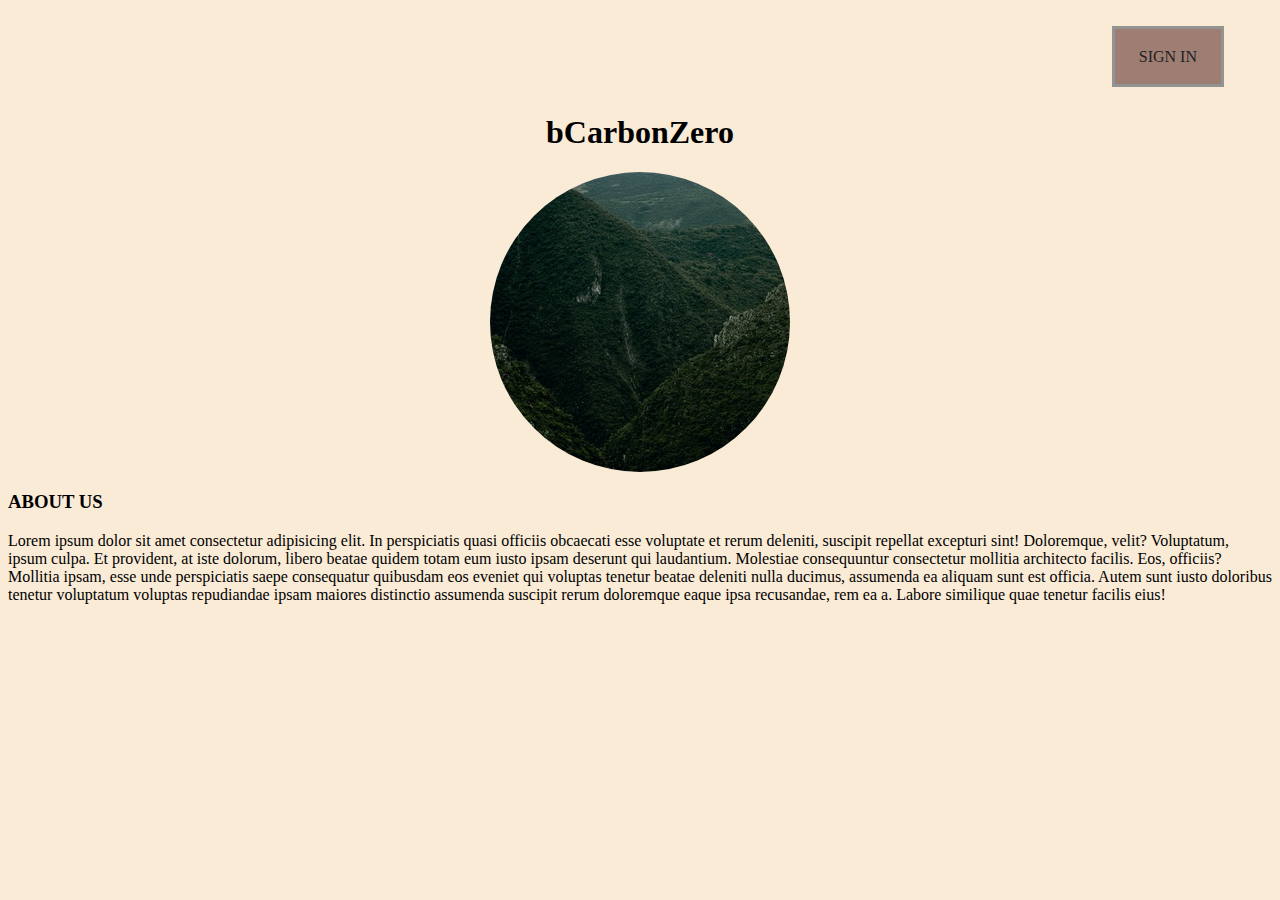
<file: index.html>
<!DOCTYPE html>
<html lang="en">
<head>
    <meta charset="UTF-8">
    <meta http-equiv="X-UA-Compatible" content="IE=edge">
    <meta name="viewport" content="width=device-width, initial-scale=1.0">
    <title>bCarbonZero</title>
    <link rel="stylesheet" href="style.css">
</head>
<body>
    <div class="button">
        <a href="signin.html" id="signinbutton">sign in</a>
    </div>
    <h1 class="logo">bCarbonZero</h1>
    <img class="logoImage" src="./images/foresty.jpg">
    <h3>ABOUT US</h3>
    <p>Lorem ipsum dolor sit amet consectetur adipisicing elit. In perspiciatis quasi officiis obcaecati esse voluptate et rerum deleniti, suscipit repellat excepturi sint! Doloremque, velit? Voluptatum, ipsum culpa. Et provident, at iste dolorum, libero beatae quidem totam eum iusto ipsam deserunt qui laudantium. Molestiae consequuntur consectetur mollitia architecto facilis. Eos, officiis? Mollitia ipsam, esse unde perspiciatis saepe consequatur quibusdam eos eveniet qui voluptas tenetur beatae deleniti nulla ducimus, assumenda ea aliquam sunt est officia. Autem sunt iusto doloribus tenetur voluptatum voluptas repudiandae ipsam maiores distinctio assumenda suscipit rerum doloremque eaque ipsa recusandae, rem ea a. Labore similique quae tenetur facilis eius!</p>
    
</body>
</html>
</file>
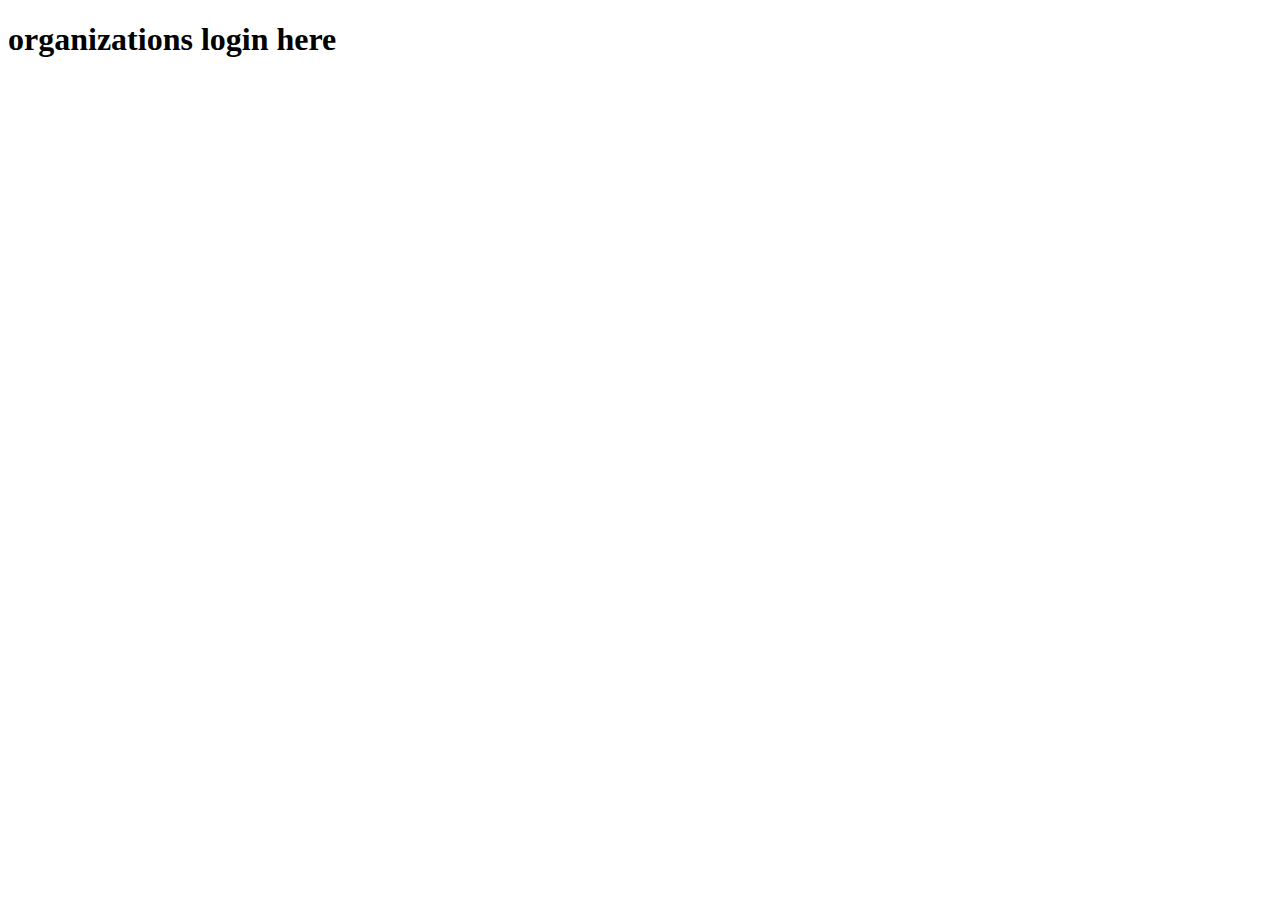
<file: organizationLogin.html>
<!DOCTYPE html>
<html lang="en">
<head>
    <meta charset="UTF-8">
    <meta http-equiv="X-UA-Compatible" content="IE=edge">
    <meta name="viewport" content="width=device-width, initial-scale=1.0">
    <title>bCarbonZero</title>
</head>
<body>
    <h1>organizations login here</h1>
</body>
</html>
</file>
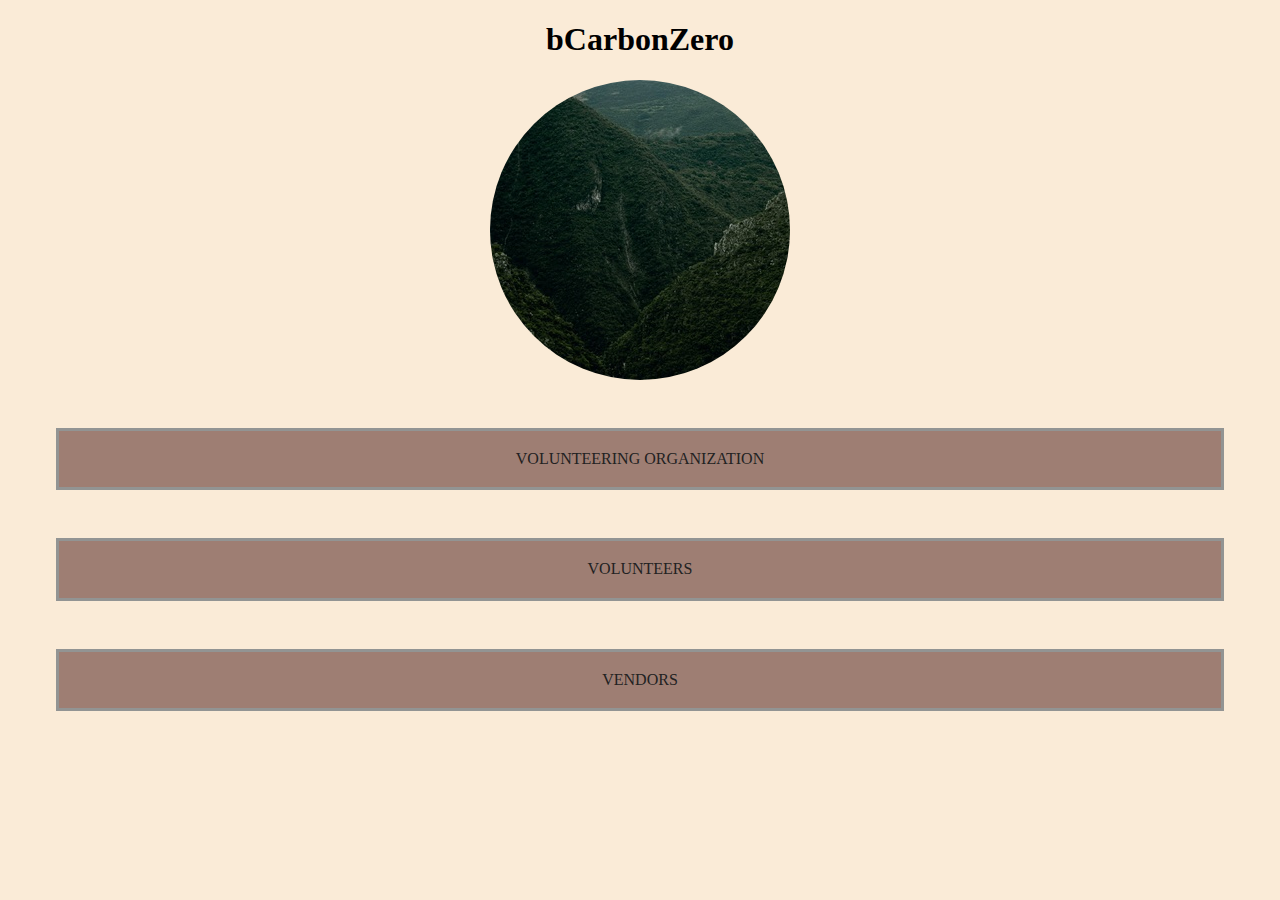
<file: signin.html>
<!DOCTYPE html>
<html lang="en">
<head>
    <meta charset="UTF-8">
    <meta http-equiv="X-UA-Compatible" content="IE=edge">
    <meta name="viewport" content="width=device-width, initial-scale=1.0">
    <title>bCarbonZero</title>
    <link rel="stylesheet" href="style.css">
</head>
<body>
    <h1 class="logo">bCarbonZero</h1>
    <img class="logoImage" src="./images/foresty.jpg">

    <div class="userButton">
        <a href="organizationLogin.html">volunteering organization</a>
    </div>
    <div class="userButton">
        <a href="volunteerLogin.html">volunteers</a>
    </div>
    <div class="userButton">
        <a href="vendorsLogin.html">vendors</a>
    </div>
</body>
</html>
</file>
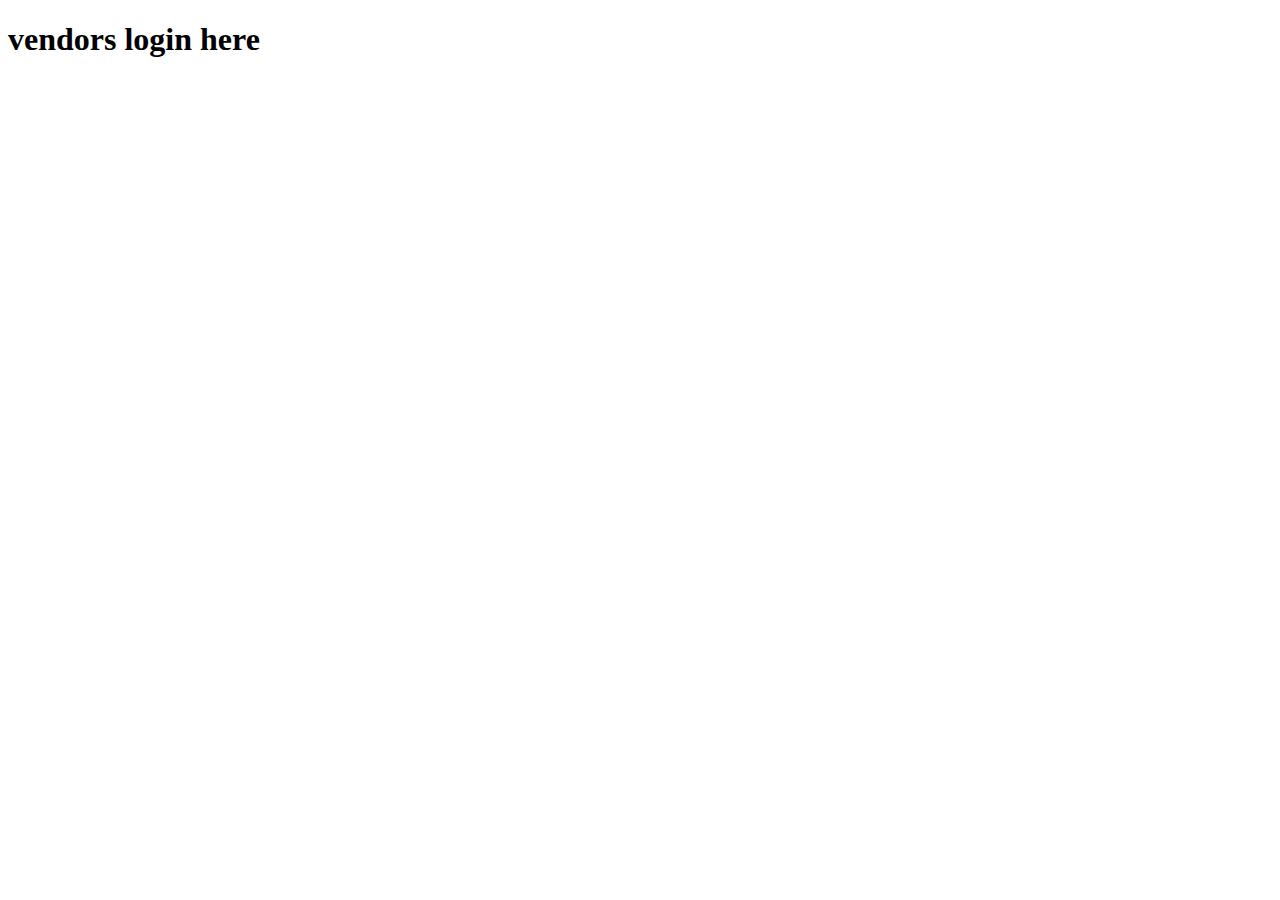
<file: vendorsLogin.html>
<!DOCTYPE html>
<html lang="en">

<head>
    <meta charset="UTF-8">
    <meta http-equiv="X-UA-Compatible" content="IE=edge">
    <meta name="viewport" content="width=device-width, initial-scale=1.0">
    <title>bCarbonZero</title>
</head>

<body>
    <h1>vendors login here</h1>
</body>

</html>
</file>
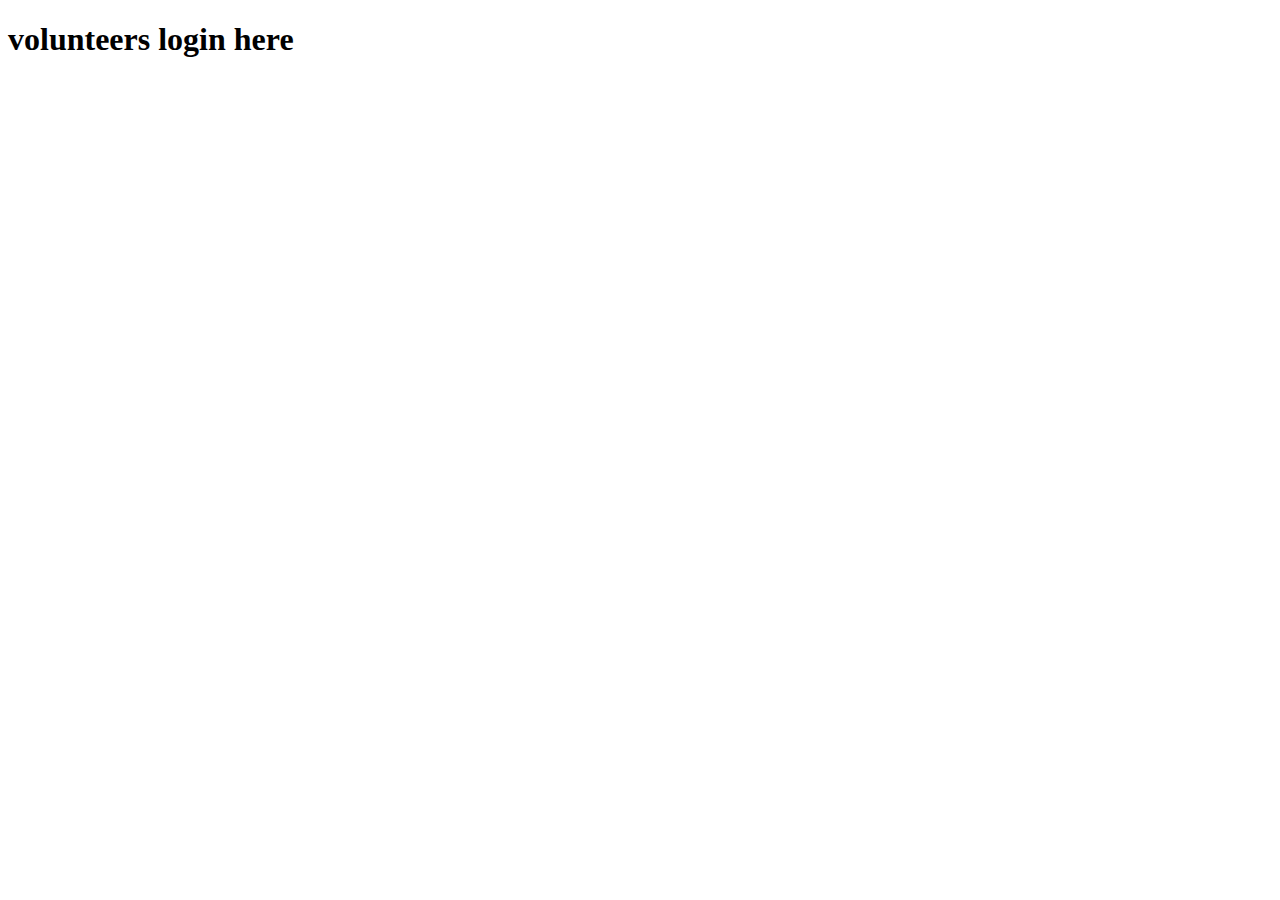
<file: volunteerLogin.html>
<!DOCTYPE html>
<html lang="en">

<head>
    <meta charset="UTF-8">
    <meta http-equiv="X-UA-Compatible" content="IE=edge">
    <meta name="viewport" content="width=device-width, initial-scale=1.0">
    <title>bCarbonZero</title>
</head>

<body>
    <h1>volunteers login here</h1>
</body>

</html>
</file>
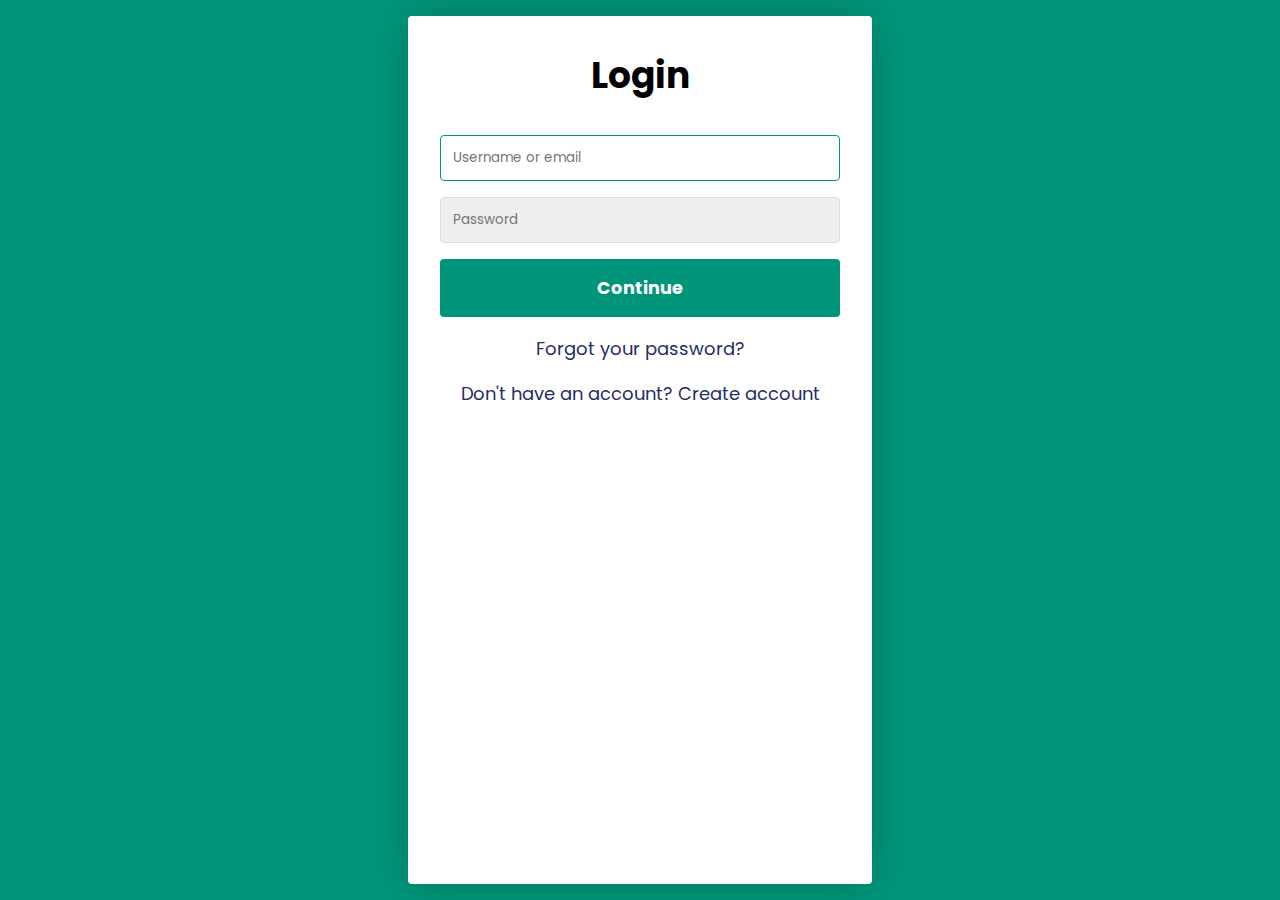
<file: new code/login.html>
<!DOCTYPE html>
<html lang="en">
<head>
    <meta charset="UTF-8">
    <meta http-equiv="X-UA-Compatible" content="IE=edge">
    <meta name="viewport" content="width=device-width, initial-scale=1.0">

    <link rel="preconnect" href="https://fonts.googleapis.com">
    <link rel="preconnect" href="https://fonts.gstatic.com" crossorigin>
    <link href="https://fonts.googleapis.com/css2?family=Poppins&display=swap" rel="stylesheet">

    <title>Login/Sign Up</title>
    <link rel="stylesheet" href="login.css">
</head>
<body>
    <div class="container">
        <!--login form-->
        <form class="form" id="login">
            <h1 class="form__title">Login</h1>
            <!-- This error message is for when the password and username doesn't match -->
            <div class="form__message form__message--error"></div>
            <div class="form__input-group">
                <input type="text" class="form__input" autofocus placeholder = "Username or email">
                <div class="form__input-error-message"></div>
            </div>
            <div class="form__input-group">
                <input type="password" class="form__input" autofocus placeholder="Password">
            </div>
            <button class="form__button" type="submit">Continue</button>
            <p class="form__text">
                <a href="#" class="form__link">Forgot your password?</a>
            </p>
            <p class="form__text">
                <a href="#" class="form__link" id="linkCreateAccount">Don't have an account? Create account</a>
            </p>
        </form>

        <!--sign up form-->
        <form class="form form--hidden" id="createAccount">
            <h1 class="form__title">Create Account</h1>
            <div class="form__message form__message--error"></div>
            <div class="form__input-group">
                <input type="text" class="form__input" autofocus placeholder="Username">
                <div class = "form__input-error-message"></div>
            </div>
            <div class="form__input-group">
                <input type="text" class="form__input" autofocus placeholder="Email Address">
                <div class="form__input-error-message"></div>
            </div>
            <div class="form__input-group">
                <input type="password" id="signupPassword" class="form__input" autofocus placeholder="Password">
                <div class="form__input-error-message"></div>
            </div>
            <!--
            <div class="form__input-group">
                <input type="password" id="signupConfirmPassword" class="form__input" autofocus placeholder="Confirm Password">
                <div class="form__input-error-message"></div>
            </div>
            -->
            <button class="form__button" type="submit">Continue</button>
            <p class="form__text">
                <a href="#" class="form__link" id="linkLogin">Already have an account? Log in</a>
            </p>
        </form>
    </div>

    <script src="login.js"></script>

</body>
</html>
</file>
<file: style.css>
body {
  background-color: antiquewhite;
}
.logoImage {
  border-radius: 50%;
  display: block;
  margin-left: auto;
  margin-right: auto;
}
.logo {
  text-align: center;
}
.button {
  margin: 3rem;
  text-align: right;
}
#signinbutton {
  background-color: #663c379f;
  text-decoration: none;
  padding: 1.2rem 1.5rem;
  color: #222;
  text-transform: uppercase;
  cursor: pointer;
  border: 0.2rem solid rgb(146, 148, 147);
}
a {
  text-decoration: none;
  color: #222;
}
.userButton {
  text-align: center;
  margin: 3rem;
  background-color: #663c379f;
  padding: 1.2rem 1.5rem;
  text-transform: uppercase;
  cursor: pointer;
  border: 0.2rem solid rgb(146, 148, 147);
}
</file>
<file: new code/login.css>
body{
    --color-primary: #009579;
    --color-primary-dark: #007f67;
    --color-secondary: #252c6a;
    --color-error: #cc3333;
    --color-success: #4bb544;
    --border-radius: 4px;

    margin: 0;
    height: 100vh;
    display: flex; 
    align-content: center;
    justify-content: center;
    font-size: 18px;
    background: var(--color-primary);
    /*background: url(./background.jpg);
    background-size: cover; */
}

.container{
    width: 400px;
    max-width: 400px; 
    margin: 1rem;
    padding: 2rem; 
    box-shadow: 0 0 40px rgba(0, 0, 0, 0.2);
    border-radius: var(--border-radius);
    background: #ffffff;
}

.container, 
.form__input,
.form__button{
    font-family: 'Poppins', sans-serif;
}

.form--hidden{
    display: none;
}

.form > *:first-child{
    margin-top:0;
}

.form > *:last-child{
    margin-bottom: 0;
}

.form__title{
    margin-bottom: 2rem;
    text-align: center;
}

.form__message{
    text-align:center;
    margin-bottom: 1rem;
}

.form__message--success{
    color: var(--color-success);
}

.form__message--error {
    color: var(--color-error);
}

.form__input-group{
    margin-bottom: 1rem;
}

.form__input{
    display: block;
    width: 100%;
    padding: 0.75rem;
    box-sizing: border-box; 
    border-radius: var(--border-radius);
    border: 1px solid #dddddd;
    outline: none;
    background: #eeeeee;
    transition: background 0.2s, border-color 0.2s;
}

.form__input:focus{
    border-color: var(--color-primary);
    background: #ffffff;
}

.form__input--error{
    color: var(--color-error);
    border-color: var(--color-error);
}

.form__input-error-message{
    margin-top: 0.5rem;
    font-size: 0.85rem;
    color: var(--color-error);
}

.form__button{
    width: 100%;
    padding: 1rem 2rem;
    font-weight: bold;
    font-size: 1.1rem;
    color: #ffffff;
    border: none; 
    border-radius: var(--border-radius);
    outline: none; 
    cursor: pointer;
    background: var(--color-primary);
}

.form__button:hover{
    background: var(--color-primary-dark);
}

.form__button:active{
    transform: scale(0.98);
}

.form__text{
    text-align: center;
}

.form__link{
    color: var(--color-secondary);
    text-decoration: none;
    cursor: pointer; 
}

.form__link:hover{
    text-decoration: underline;
}
</file>
